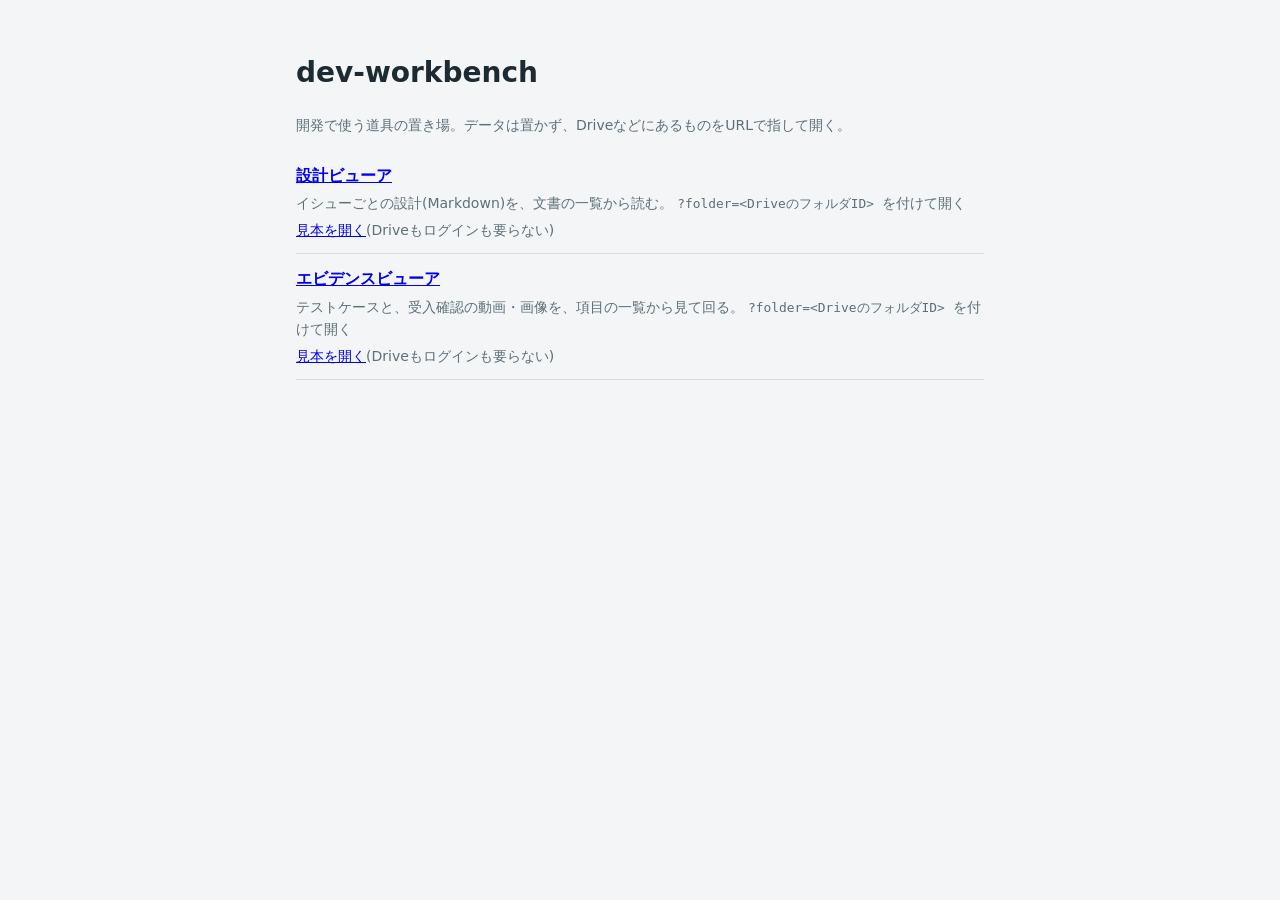
<file: app/index.html>
<!doctype html>
<html lang="ja">
<head>
  <meta charset="utf-8">
  <meta name="viewport" content="width=device-width, initial-scale=1">
  <title>dev-workbench</title>
  <link rel="stylesheet" href="_lib/style.css">
  <!-- 前の版から移る人のために、古いログインの記録と、URLに残ったトークンを消す(drive.js が読み込まれた時に行う) -->
  <script type="module" src="_lib/drive.js"></script>
</head>
<body>
  <main class="home">
    <h1>dev-workbench</h1>
    <p class="muted">開発で使う道具の置き場。データは置かず、DriveなどにあるものをURLで指して開く。</p>
    <ul class="tools">
      <li>
        <a class="tool-name" href="design/">設計ビューア</a>
        <span class="muted">イシューごとの設計(Markdown)を、文書の一覧から読む。<code>?folder=&lt;DriveのフォルダID&gt;</code> を付けて開く</span>
        <span class="muted"><a href="design/?folder=sample">見本を開く</a>(Driveもログインも要らない)</span>
      </li>
      <li>
        <a class="tool-name" href="evidence/">エビデンスビューア</a>
        <span class="muted">テストケースと、受入確認の動画・画像を、項目の一覧から見て回る。<code>?folder=&lt;DriveのフォルダID&gt;</code> を付けて開く</span>
        <span class="muted"><a href="evidence/?folder=sample">見本を開く</a>(Driveもログインも要らない)</span>
      </li>
    </ul>
  </main>
</body>
</html>
</file>
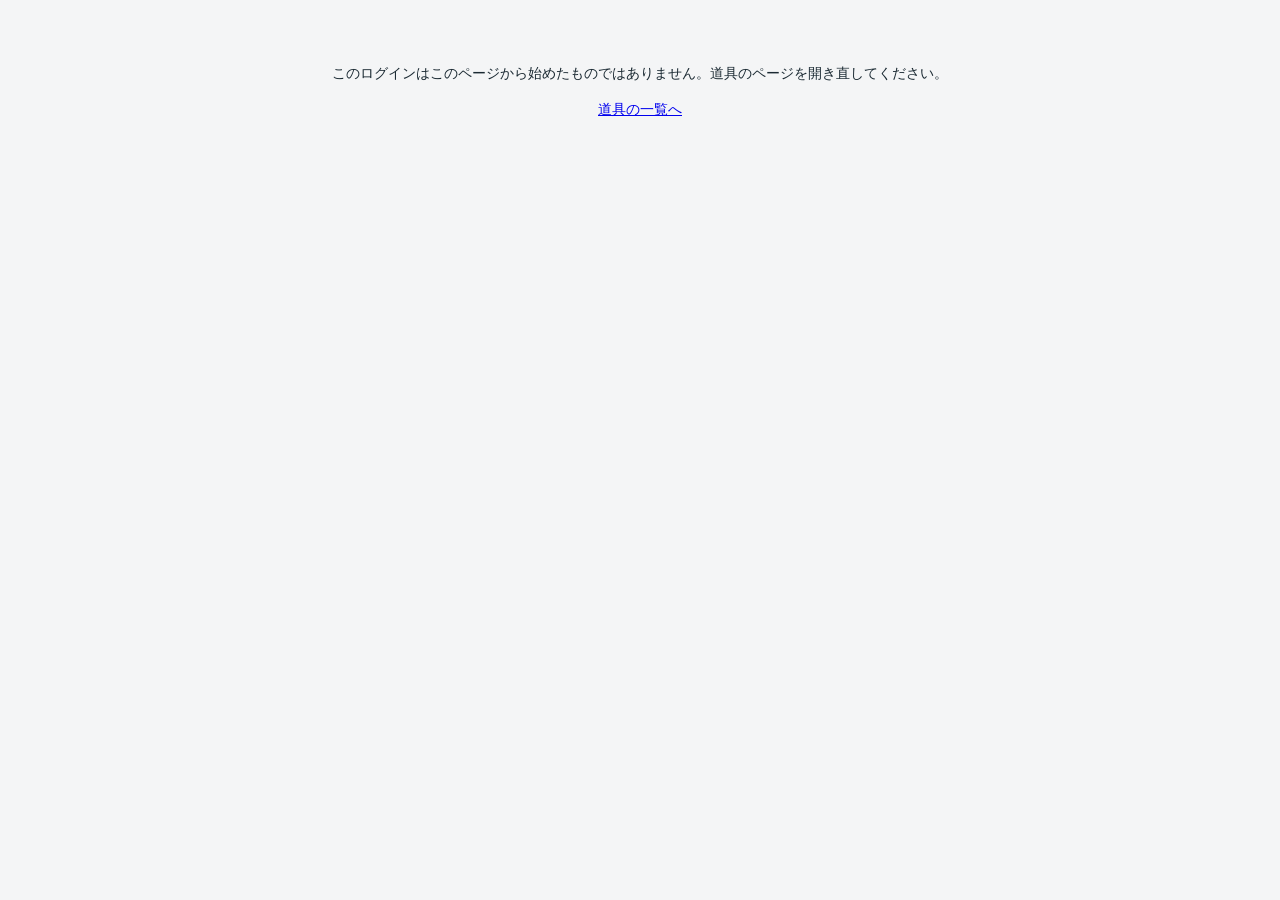
<file: auth/index.html>
<!doctype html>
<html lang="ja">
<head>
  <meta charset="utf-8">
  <meta name="viewport" content="width=device-width, initial-scale=1">
  <title>ログイン中 — dev-workbench</title>
  <link rel="stylesheet" href="../lib/style.css">
  <script type="module" src="auth.js"></script>
</head>
<body>
  <!-- Googleでのログインから戻ってくる先。結果をタブの中に置いて、ログインを始めたページへ戻す -->
  <section class="gate">
    <p id="message">ログイン中...</p>
    <p><a href="../">道具の一覧へ</a></p>
  </section>
</body>
</html>
</file>
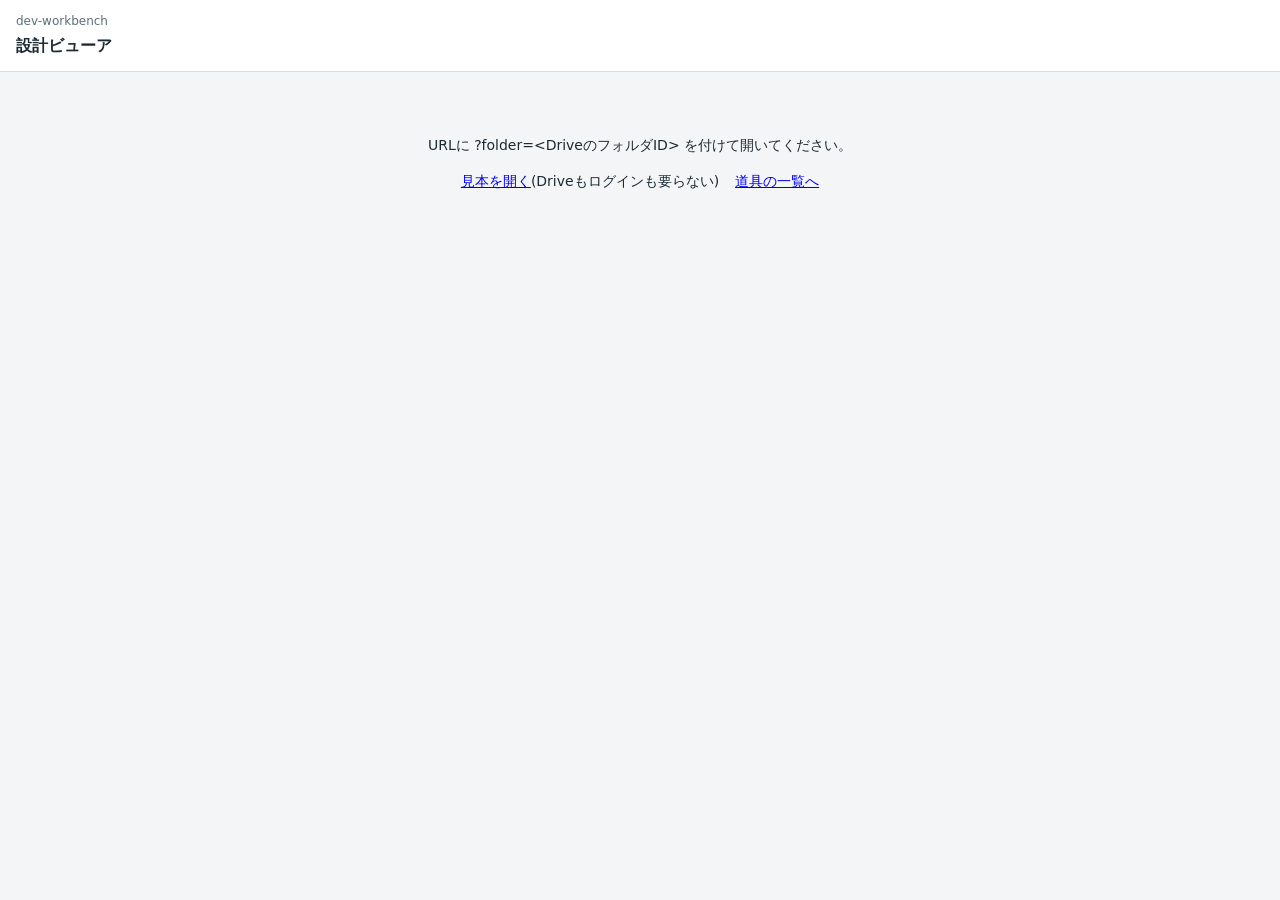
<file: design/index.html>
<!doctype html>
<html lang="ja">
<head>
  <meta charset="utf-8">
  <meta name="viewport" content="width=device-width, initial-scale=1">
  <title>設計ビューア</title>
  <link rel="stylesheet" href="../lib/style.css">
  <script src="../config.js"></script>
  <script type="module" src="app.js"></script>
</head>
<body class="app">
  <header class="bar">
    <div class="bar-main">
      <a class="crumb" href="../">dev-workbench</a>
      <h1 id="title">設計ビューア</h1>
      <span id="subtitle" class="muted bar-sub" hidden></span>
    </div>
  </header>

  <section id="gate" class="gate">
    <p id="gate-message">読み込み中...</p>
    <button id="sign-in" type="button" hidden>Googleでログインして開く</button>
    <p id="gate-links" class="gate-links" hidden>
      <span><a href="?base=sample/">見本を開く</a>(Driveもログインも要らない)</span>
      <a href="../">道具の一覧へ</a>
    </p>
  </section>

  <div id="viewer" class="viewer" hidden>
    <nav id="files" class="list" aria-label="設計の文書"></nav>

    <section class="stage" aria-live="polite">
      <p id="reauth" class="reauth" hidden>
        ログインの期限が切れました。
        <button id="reauth-button" type="button">Googleでログインし直す</button>
      </p>
      <article id="doc" class="doc"></article>
    </section>
  </div>
</body>
</html>
</file>
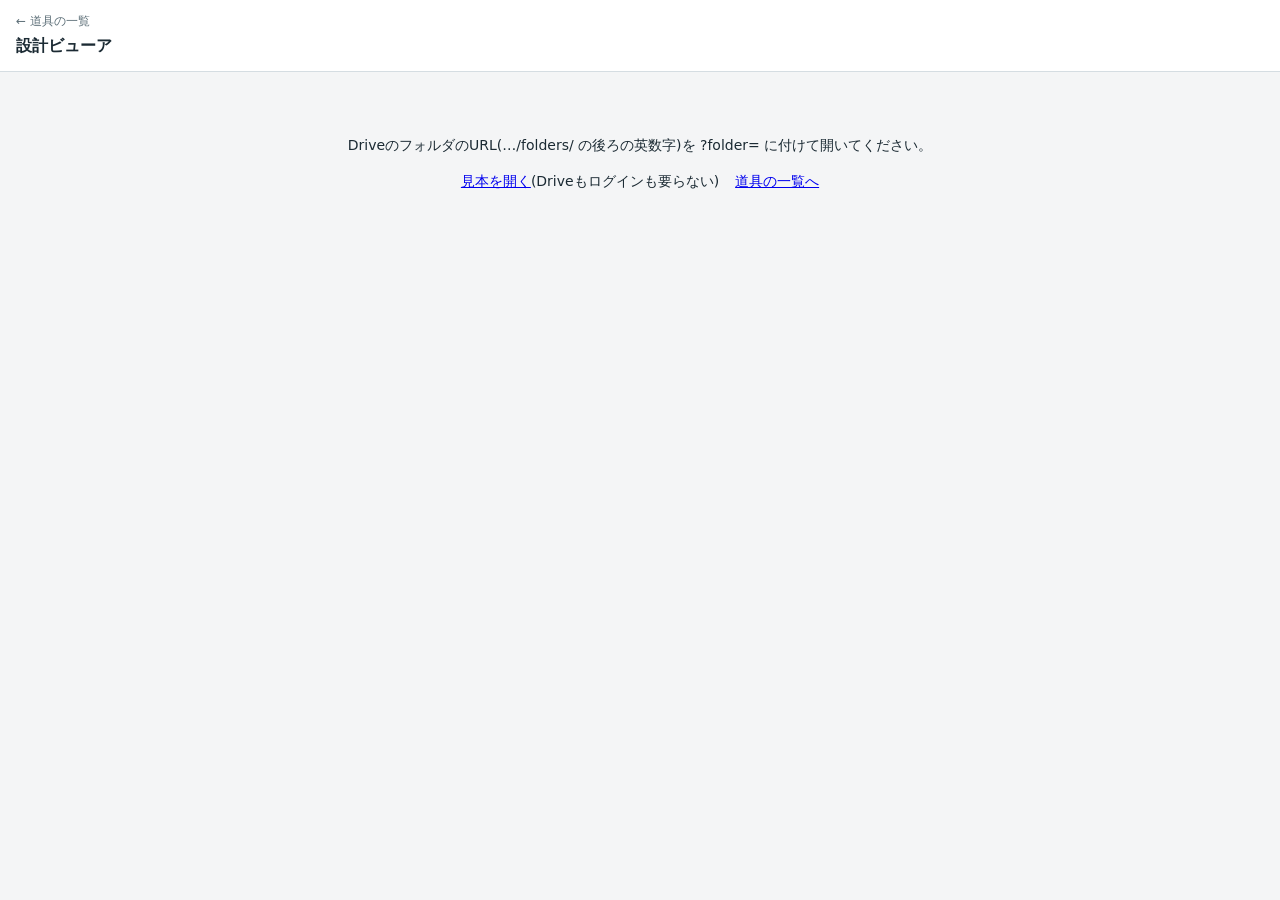
<file: app/design/index.html>
<!doctype html>
<html lang="ja">
<head>
  <meta charset="utf-8">
  <meta name="viewport" content="width=device-width, initial-scale=1">
  <title>設計ビューア</title>
  <link rel="stylesheet" href="../_lib/style.css">
  <script src="../config.js"></script>
  <script type="module" src="app.js"></script>
</head>
<body class="app">
  <header class="bar">
    <div class="bar-main">
      <a class="crumb" href="../">← 道具の一覧</a>
      <h1 id="title">設計ビューア</h1>
      <span id="subtitle" class="muted bar-sub" hidden></span>
    </div>
  </header>

  <section id="gate" class="gate">
    <p id="gate-message" role="status">読み込み中...</p>
    <button id="sign-in" type="button" hidden>Googleでログインして開く</button>
    <p id="gate-links" class="gate-links" hidden>
      <span><a href="?folder=sample">見本を開く</a>(Driveもログインも要らない)</span>
      <a href="../">道具の一覧へ</a>
    </p>
  </section>

  <div id="viewer" class="viewer" hidden>
    <nav id="files" class="list" aria-label="設計の文書"></nav>

    <section class="stage">
      <p id="status" class="visually-hidden" role="status"></p>
      <p id="reauth" class="reauth" hidden>
        <span id="reauth-message" role="status">ログインの期限が切れました。</span>
        <button id="reauth-button" type="button">Googleでログインし直す</button>
      </p>
      <article id="doc" class="doc"></article>
    </section>
  </div>
</body>
</html>
</file>
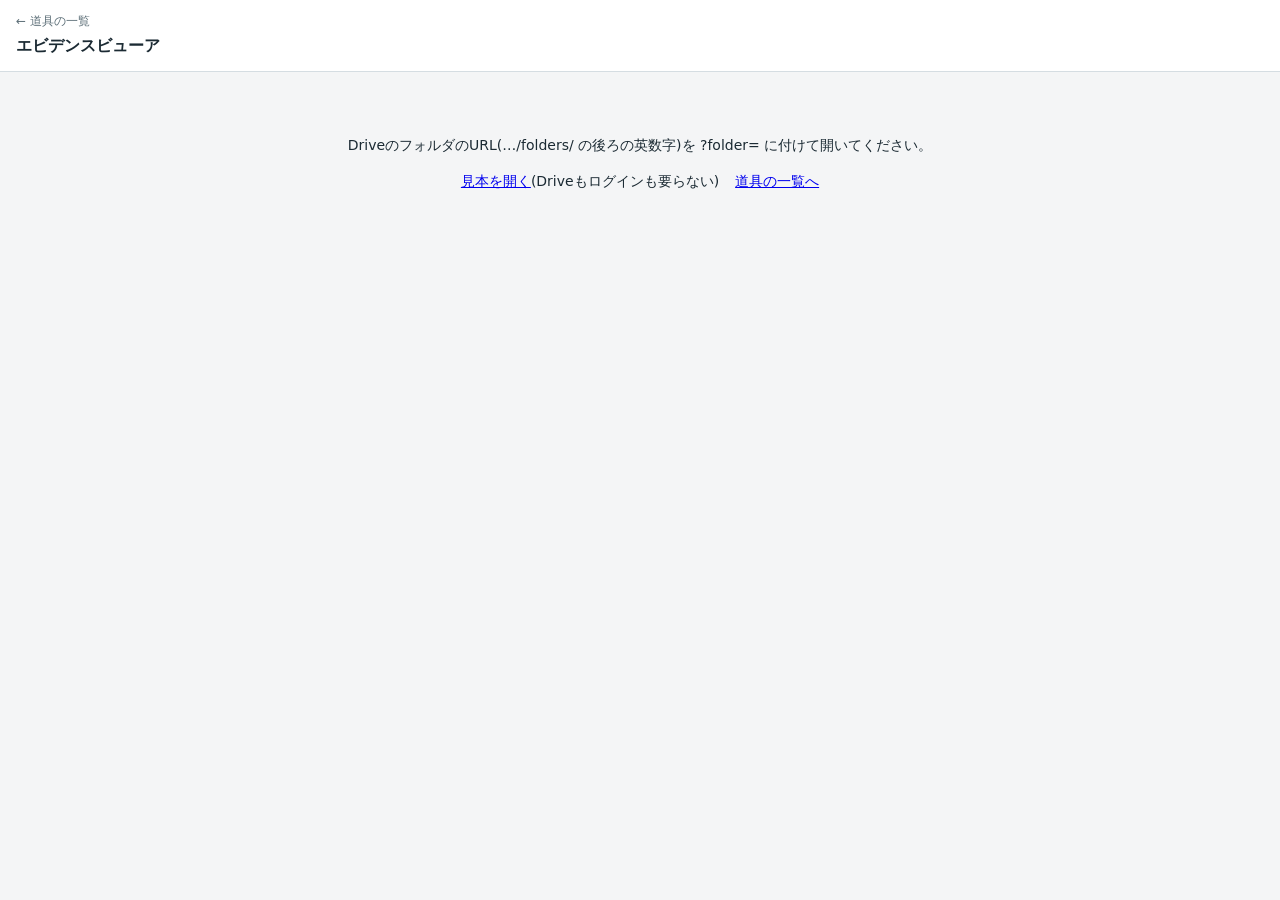
<file: app/evidence/index.html>
<!doctype html>
<html lang="ja">
<head>
  <meta charset="utf-8">
  <meta name="viewport" content="width=device-width, initial-scale=1">
  <title>エビデンスビューア</title>
  <link rel="stylesheet" href="../_lib/style.css">
  <script src="../config.js"></script>
  <script type="module" src="app.js"></script>
</head>
<body class="app">
  <header class="bar">
    <div class="bar-main">
      <a class="crumb" href="../">← 道具の一覧</a>
      <h1 id="title">エビデンスビューア</h1>
      <a id="source" class="muted" hidden target="_blank" rel="noopener"></a>
    </div>
    <div id="summary" class="summary" hidden></div>
  </header>

  <section id="gate" class="gate">
    <p id="gate-message" role="status">読み込み中...</p>
    <button id="sign-in" type="button" hidden>Googleでログインして開く</button>
    <p id="gate-links" class="gate-links" hidden>
      <span><a href="?folder=sample">見本を開く</a>(Driveもログインも要らない)</span>
      <a href="../">道具の一覧へ</a>
    </p>
  </section>

  <div id="viewer" class="viewer" hidden>
    <nav id="list" class="list" aria-label="受入確認の項目">
      <!-- 全体にかかる注意書きと要件。狭い幅では畳む(app.js) -->
      <details id="overview" class="overview" open>
        <summary>注意書きと要件</summary>
        <ul id="notes" class="notes"></ul>
        <h2 id="requirements-title" class="section-title" hidden>要件</h2>
        <ul id="requirements" class="requirements"></ul>
      </details>
      <div id="sections"></div>
      <h2 id="attachments-title" class="section-title">添付</h2>
      <ul id="attachments" class="items"></ul>
    </nav>

    <section class="stage">
      <p id="status" class="visually-hidden" role="status"></p>
      <p id="reauth" class="reauth" hidden>
        <span id="reauth-message" role="status">ログインの期限が切れました。</span>
        <button id="reauth-button" type="button">Googleでログインし直す</button>
      </p>
      <div class="controls">
        <button id="prev" type="button" disabled>前へ</button>
        <button id="next" type="button" disabled>次へ</button>
        <label class="continuous"><input id="continuous" type="checkbox" checked> 連続再生</label>
      </div>
      <video id="player" controls playsinline hidden></video>
      <img id="image" alt="" hidden>
      <pre id="text" class="text" hidden></pre>
      <p id="no-media" class="no-media" hidden></p>
      <div class="detail">
        <h2 id="item-title"></h2>
        <p id="item-tags" class="case-tags" hidden></p>
        <dl id="case-fields" class="case-fields"></dl>
        <h3 id="checks-title" class="detail-label" hidden>確かめたこと</h3>
        <ul id="item-checks" class="checks"></ul>
        <p id="item-note" class="note" hidden></p>
      </div>
    </section>
  </div>
</body>
</html>
</file>
<file: app/_lib/style.css>
:root {
  --bg: #f4f5f6;
  --panel: #ffffff;
  --text: #1b2a33;
  --muted: #5d6f78;
  --rule: #d5dde2;
  /* ボタンの枠。背景(--bg・--panel)と 3:1 以上にする */
  --control: #7a8a93;
  --current: #e3edf6;
  --ok: #2f7a45;
  --partial: #a26b00;
  --ng: #b3261e;
  --partial-bg: #fbf1dc;
  --ng-bg: #fbe7e5;
  /* 正常系の札の背景と、見てほしい項目の ★(黄) */
  --ok-bg: #e8f3ec;
  --star: #b07c00;
  /* 動画・画像の余白と、文書の画像の下地(透けた画像が読めるように、暗い表示でも白) */
  --media-bg: #000;
  --img-bg: #fff;
  --radius: 4px;
  --font-small: 12px;
  color-scheme: light dark;
}

@media (prefers-color-scheme: dark) {
  :root {
    --bg: #15191c;
    --panel: #1d2327;
    --text: #e4e9ec;
    --muted: #98a6ad;
    --rule: #33404a;
    --control: #7d8c94;
    --current: #24384a;
    --ok: #6cc28a;
    --partial: #e0a83c;
    --ng: #f08a80;
    --partial-bg: #33290f;
    --ng-bg: #3a1f1d;
    --ok-bg: #1b3324;
    --star: #f0c24a;
  }
}

* { box-sizing: border-box; }

body {
  margin: 0;
  background: var(--bg);
  color: var(--text);
  font-family: "Hiragino Kaku Gothic ProN", "Yu Gothic UI", Meiryo, system-ui, sans-serif;
  font-size: 14px;
  line-height: 1.6;
}

button { font: inherit; color: inherit; }
.muted { color: var(--muted); }
[hidden] { display: none !important; }
/* 画面には出さず、読み上げだけに渡す */
.visually-hidden { position: absolute; width: 1px; height: 1px; margin: -1px; padding: 0; overflow: hidden; clip: rect(0 0 0 0); white-space: nowrap; border: 0; }

/* ボタン(ログイン・前へ/次へ・ログインし直す) */
.gate button, .controls button, .reauth button {
  padding: 4px 12px;
  border: 1px solid var(--control);
  border-radius: var(--radius);
  background: var(--panel);
  cursor: pointer;
}
.gate button { padding: 8px 16px; }
.gate button:disabled, .controls button:disabled, .reauth button:disabled { cursor: default; opacity: 0.5; }

/* 文中で、リンクのように見せるボタン(詳細の「行う側の項目」) */
.link-button { padding: 0; border: 0; background: none; text-decoration: underline; text-underline-offset: 2px; cursor: pointer; }

.home { max-width: 720px; margin: 0 auto; padding: 32px 16px; }
.tools { padding: 0; list-style: none; }
.tools li { display: grid; gap: 4px; padding: 12px 0; border-bottom: 1px solid var(--rule); }
.tool-name { font-size: 16px; font-weight: 700; }

.bar {
  display: flex;
  flex-wrap: wrap;
  align-items: center;
  justify-content: space-between;
  gap: 8px 16px;
  padding: 12px 16px;
  background: var(--panel);
  border-bottom: 1px solid var(--rule);
}
.bar h1 { margin: 0; font-size: 16px; font-weight: 600; }
.bar-main { display: grid; gap: 2px; min-width: 0; }
.bar-main a, .bar-sub { font-size: var(--font-small); }
.crumb { color: var(--muted); text-decoration: none; }
.crumb:hover { text-decoration: underline; }
.summary { display: flex; flex-wrap: wrap; gap: 4px 12px; font-size: var(--font-small); font-variant-numeric: tabular-nums; }
.count { display: inline-flex; align-items: center; gap: 4px; }

/* 結果の印。期待どおり・未実施・行わないは薄い記号だけ、そうでないものは色を塗った丸に白抜きの記号 */
.mark { display: inline-grid; place-items: center; width: 1.3em; height: 1.3em; color: var(--muted); line-height: 1; }
.mark.partial, .mark.ng { border-radius: 50%; color: var(--panel); font-size: var(--font-small); font-weight: 700; }
.mark.partial { background: var(--partial); }
.mark.ng { background: var(--ng); }

.gate { padding: 48px 16px; text-align: center; }
.gate-links { display: flex; flex-wrap: wrap; justify-content: center; gap: 4px 16px; }

/* ビューアの画面。見出しの帯の下を、一覧と中身で埋める(帯の高さが変わっても、はみ出さない) */
.app { display: flex; flex-direction: column; height: 100vh; }
.app > .gate { flex: 1; }

.viewer {
  display: grid;
  grid-template-columns: minmax(280px, 380px) minmax(0, 1fr);
  flex: 1;
  min-height: 0;
}

.list { overflow-y: auto; padding: 8px 0 24px; border-right: 1px solid var(--rule); background: var(--panel); }
/* 一覧の上の注意書きと要件。広い幅では開いたままにし、畳む所は出さない */
.overview > summary { display: none; margin: 4px 12px; color: var(--muted); font-size: var(--font-small); cursor: pointer; }
.notes { margin: 0 12px 8px; padding-left: 18px; color: var(--muted); font-size: var(--font-small); }
.section-title, .detail-label, .case-fields dt { font-size: var(--font-small); font-weight: 600; color: var(--muted); }
.section-title { margin: 16px 12px 4px; }
.items { margin: 0; padding: 0; list-style: none; }

.item {
  display: grid;
  grid-template-columns: 2.2em 1.6em minmax(0, 1fr) auto;
  align-items: center;
  width: 100%;
  padding: 6px 12px;
  border: 0;
  border-left: 3px solid transparent;
  background: transparent;
  text-align: left;
  cursor: pointer;
}
.item.partial { background: var(--partial-bg); }
.item.ng { background: var(--ng-bg); }
.item:hover { background: var(--bg); }
.item.current { background: var(--current); border-left-color: var(--text); }
.item-id { color: var(--muted); font-variant-numeric: tabular-nums; }
.item.current .item-id { color: var(--text); }
/* 行わない項目(ほかの項目で確かめる)。件数に数えない */
.item.skip .item-title { text-decoration: line-through; color: var(--muted); }

/* 文字だけの行(設計の文書の一覧など)。印や番号の列を持たない */
.item.plain { display: block; color: inherit; text-decoration: none; overflow-wrap: anywhere; }

.stage { overflow-y: auto; padding: 16px; display: grid; align-content: start; gap: 12px; }
.controls { display: flex; flex-wrap: wrap; align-items: center; gap: 8px; }
.continuous { margin-left: auto; display: inline-flex; align-items: center; gap: 4px; }
.reauth { display: flex; flex-wrap: wrap; align-items: center; gap: 8px; margin: 0; padding: 8px 12px; border: 1px solid var(--partial); border-radius: var(--radius); }

video, #image { width: 100%; max-height: 70vh; background: var(--media-bg); border-radius: var(--radius); }
/* 画像も動画と同じ枠に収める(縦横の比は変えず、余った所は背景のまま) */
#image { display: block; object-fit: contain; }
.text { max-height: 70vh; overflow: auto; margin: 0; padding: 12px; background: var(--panel); border: 1px solid var(--rule); border-radius: var(--radius); font-size: var(--font-small); white-space: pre-wrap; }
/* 動画・画像の場所の短い知らせ(読み込み中・動画・画像はありません) */
.no-media { margin: 0; color: var(--muted); }

.detail { padding: 12px 16px; background: var(--panel); border: 1px solid var(--rule); border-radius: var(--radius); }
.detail h2 { margin: 0; font-size: 15px; font-weight: 600; }
.detail h2.with-mark, .checks li { display: grid; grid-template-columns: 1.6em minmax(0, 1fr); align-items: start; }
.detail h2 .mark, .checks .mark { margin-top: 0.15em; }
.detail-label { margin: 12px 0 0; }
.checks { margin: 4px 0 0; padding: 0; list-style: none; }
.checks li { padding: 6px 0; border-top: 1px solid var(--rule); }
.checks li:first-child { border-top: 0; }
code { padding: 0 4px; border-radius: 3px; background: var(--bg); font-family: ui-monospace, Consolas, monospace; font-size: 0.92em; }
.note { margin: 4px 0 0; color: var(--muted); }

/* テストケース(未実施の項目)の札・前提・手順・期待する結果 */
.tag { display: inline-block; margin-right: 4px; padding: 0 6px; border: 1px solid var(--rule); border-radius: 10px; color: var(--muted); font-size: var(--font-small); font-weight: 400; }
.section-kind { margin-left: 6px; }
/* 一覧の行の右端。流れの何番目か・正常系と異常系の札・何として開くかの札を並べ、入らなければ折り返す */
.item-side { display: flex; flex-wrap: wrap; justify-content: flex-end; align-items: center; gap: 4px; margin-left: 8px; }
.item-side .tag { margin: 0; }
.flow-step { color: var(--muted); font-size: var(--font-small); font-variant-numeric: tabular-nums; white-space: nowrap; }
/* 正常系・異常系・境界。結果の色と同じ系統にし、枠つきの言葉で、文の前の結果の記号と見分ける */
.scenario { white-space: nowrap; }
.scenario.normal { color: var(--ok); border-color: var(--ok); background: var(--ok-bg); }
.scenario.error { color: var(--ng); border-color: var(--ng); background: var(--ng-bg); }
/* 境界の文字は黄の背景では薄くなるので、背景を敷かない(小さい文字でも読めるように) */
.scenario.boundary { color: var(--partial); border-color: var(--partial); background: var(--panel); }
/* 見てほしい項目。★ と太字で、境界の札(黄)と見分ける */
.item-title.review { font-weight: 600; }
.star { margin-right: 4px; color: var(--star); }
/* 流れの節。項目を字下げし、左の縦の線で始まりと終わりを示す */
.items.flow { margin-left: 12px; border-left: 3px solid var(--control); }
/* 流れの中の今の行は、縦の線と二重にならないよう、左の線を出さずに背景だけで示す */
.items.flow .item.current { border-left-color: transparent; }
/* 何として開くかの札(一覧の行の右端)。見た目はほかの札と同じにする */
.kind { display: inline-flex; align-items: center; gap: 3px; margin: 0 0 0 8px; white-space: nowrap; }
/* 動画は見るのに時間がかかるので、少し強く出す */
.kind.video { color: var(--text); border-color: var(--control); }
.case-tags { margin: 6px 0 0; }
.requirements { margin: 0 12px 8px; padding: 0; list-style: none; font-size: var(--font-small); }
.requirements li { display: grid; grid-template-columns: 3em minmax(0, 1fr); padding: 2px 0; }
.case-fields { margin: 4px 0 0; }
.case-fields dt { margin: 12px 0 0; }
.case-fields dd { margin: 2px 0 0; }
.case-fields ol, .case-fields ul { margin: 0; padding-left: 1.4em; }
.case-fields details summary { cursor: pointer; color: var(--muted); font-size: var(--font-small); }

/* 設計の文書 */
/* 格子の中で、広い表やコードに引っぱられて広がらない(はみ出すものは、その枠の中で横に送る) */
.doc { min-width: 0; padding: 16px 24px 32px; background: var(--panel); border: 1px solid var(--rule); border-radius: var(--radius); overflow-wrap: anywhere; }
.doc > :first-child { margin-top: 0; }
.doc h1, .doc h2, .doc h3, .doc h4 { font-weight: 600; }
.doc h1 { margin: 0 0 12px; font-size: 20px; }
.doc h2 { margin: 28px 0 8px; padding-bottom: 4px; border-bottom: 1px solid var(--rule); font-size: 17px; }
.doc h3 { margin: 20px 0 6px; font-size: 15px; }
.doc h4 { margin: 16px 0 4px; font-size: 14px; }
.doc p, .doc ul, .doc ol, .doc blockquote, .doc pre.code, .table-wrap { margin: 8px 0; }
.doc ul, .doc ol { padding-left: 1.6em; }
.doc li > ul, .doc li > ol { margin: 2px 0; }
.doc a, .link-button { color: inherit; }
.doc a { text-decoration: underline; text-underline-offset: 2px; }
.doc blockquote { padding: 2px 12px; border-left: 3px solid var(--rule); color: var(--muted); }
.doc hr { margin: 20px 0; border: 0; border-top: 1px solid var(--rule); }
.doc img { max-width: 100%; height: auto; border: 1px solid var(--rule); border-radius: var(--radius); background: var(--img-bg); }
.doc pre.code { padding: 10px 12px; overflow-x: auto; background: var(--bg); border-radius: var(--radius); }
.doc pre.code code { padding: 0; background: none; font-size: var(--font-small); }
.table-wrap { overflow-x: auto; }
.table-wrap table { border-collapse: collapse; font-size: 13px; }
/* 列の多い表は、狭い幅で1字ずつ折り返さず、枠の中で横に送る */
.table-wrap th, .table-wrap td { min-width: 6em; padding: 4px 8px; border: 1px solid var(--rule); text-align: left; vertical-align: top; }
.table-wrap th { background: var(--bg); font-weight: 600; white-space: nowrap; }

@media (max-width: 760px) {
  .app { height: auto; }
  .viewer { grid-template-columns: 1fr; }
  .list { max-height: 40vh; border-right: 0; border-bottom: 1px solid var(--rule); }
  .overview > summary { display: list-item; }
  /* 指で押しやすい高さにする */
  .item { min-height: 44px; }
  .items.flow { margin-left: 6px; }
}
</file>
<file: lib/style.css>
:root {
  --bg: #f4f5f6;
  --panel: #ffffff;
  --text: #1b2a33;
  --muted: #5d6f78;
  --rule: #d5dde2;
  --current: #e3edf6;
  --ok: #2f7a45;
  --partial: #a26b00;
  --ng: #b3261e;
  --partial-bg: #fbf1dc;
  --ng-bg: #fbe7e5;
  color-scheme: light dark;
}

@media (prefers-color-scheme: dark) {
  :root {
    --bg: #15191c;
    --panel: #1d2327;
    --text: #e4e9ec;
    --muted: #98a6ad;
    --rule: #33404a;
    --current: #24384a;
    --ok: #6cc28a;
    --partial: #e0a83c;
    --ng: #f08a80;
    --partial-bg: #33290f;
    --ng-bg: #3a1f1d;
  }
}

* { box-sizing: border-box; }

body {
  margin: 0;
  background: var(--bg);
  color: var(--text);
  font-family: "Hiragino Kaku Gothic ProN", "Yu Gothic UI", Meiryo, system-ui, sans-serif;
  font-size: 14px;
  line-height: 1.6;
}

button { font: inherit; color: inherit; }
.muted { color: var(--muted); }
[hidden] { display: none !important; }

.home { max-width: 720px; margin: 0 auto; padding: 32px 16px; }
.tools { padding: 0; list-style: none; }
.tools li { display: grid; gap: 4px; padding: 12px 0; border-bottom: 1px solid var(--rule); }

.bar {
  display: flex;
  flex-wrap: wrap;
  align-items: center;
  justify-content: space-between;
  gap: 8px 16px;
  padding: 12px 16px;
  background: var(--panel);
  border-bottom: 1px solid var(--rule);
}
.bar h1 { margin: 0; font-size: 16px; font-weight: 600; }
.bar-main { display: grid; gap: 2px; min-width: 0; }
.bar-main a, .bar-sub { font-size: 12px; }
.crumb { color: var(--muted); text-decoration: none; }
.crumb:hover { text-decoration: underline; }
.summary { display: flex; gap: 12px; font-variant-numeric: tabular-nums; }
.count { display: inline-flex; align-items: center; gap: 4px; }

/* 結果の印。期待どおりは薄い記号だけ、そうでないものは色を塗った丸に白抜きの記号 */
.mark { display: inline-grid; place-items: center; width: 1.3em; height: 1.3em; color: var(--muted); line-height: 1; }
.mark.ok { color: var(--muted); }
.mark.partial, .mark.ng { border-radius: 50%; color: var(--panel); font-size: 12px; font-weight: 700; }
.mark.partial { background: var(--partial); }
.mark.ng { background: var(--ng); }

.gate { padding: 48px 16px; text-align: center; }
.gate-links { display: flex; flex-wrap: wrap; justify-content: center; gap: 4px 16px; }
.gate button { padding: 8px 16px; border: 1px solid var(--rule); border-radius: 4px; background: var(--panel); cursor: pointer; }

/* ビューアの画面。見出しの帯の下を、一覧と中身で埋める(帯の高さが変わっても、はみ出さない) */
.app { display: flex; flex-direction: column; height: 100vh; }
.app > .gate { flex: 1; }

.viewer {
  display: grid;
  grid-template-columns: minmax(280px, 380px) minmax(0, 1fr);
  flex: 1;
  min-height: 0;
}

.list { overflow-y: auto; padding: 8px 0 24px; border-right: 1px solid var(--rule); background: var(--panel); }
.notes { margin: 0 12px 8px; padding-left: 18px; color: var(--muted); font-size: 12px; }
.section-title { margin: 16px 12px 4px; font-size: 12px; font-weight: 600; color: var(--muted); }
.items { margin: 0; padding: 0; list-style: none; }

.item {
  display: grid;
  grid-template-columns: 2.2em 1.6em minmax(0, 1fr);
  align-items: center;
  width: 100%;
  padding: 6px 12px;
  border: 0;
  border-left: 3px solid transparent;
  background: transparent;
  text-align: left;
  cursor: pointer;
}
.item.partial { background: var(--partial-bg); }
.item.ng { background: var(--ng-bg); }
.item:hover { background: var(--bg); }
.item.current { background: var(--current); border-left-color: var(--text); }
.item:disabled { cursor: default; opacity: 0.6; }
.item-id { color: var(--muted); font-variant-numeric: tabular-nums; }

.stage { overflow-y: auto; padding: 16px; display: grid; align-content: start; gap: 12px; }
.controls { display: flex; flex-wrap: wrap; align-items: center; gap: 8px; }
.controls button { padding: 4px 12px; border: 1px solid var(--rule); border-radius: 4px; background: var(--panel); cursor: pointer; }
.reauth { display: flex; flex-wrap: wrap; align-items: center; gap: 8px; margin: 0; padding: 8px 12px; border: 1px solid var(--partial); border-radius: 4px; }
.reauth button { padding: 4px 12px; border: 1px solid var(--rule); border-radius: 4px; background: var(--panel); cursor: pointer; }
.continuous { margin-left: auto; display: inline-flex; align-items: center; gap: 4px; }

video, #image { width: 100%; max-height: 70vh; background: #000; border-radius: 4px; }
/* 画像も動画と同じ枠に収める(縦横の比は変えず、余った所は背景のまま) */
#image { display: block; object-fit: contain; }
.text { max-height: 70vh; overflow: auto; margin: 0; padding: 12px; background: var(--panel); border: 1px solid var(--rule); border-radius: 4px; font-size: 12px; white-space: pre-wrap; }

.detail { padding: 12px 16px; background: var(--panel); border: 1px solid var(--rule); border-radius: 4px; }
.detail h2 { margin: 0; font-size: 15px; font-weight: 600; }
.detail h2.with-mark { display: grid; grid-template-columns: 1.6em minmax(0, 1fr); align-items: start; }
.detail h2 .mark { margin-top: 0.15em; }
.detail-label { margin: 12px 0 0; font-size: 12px; font-weight: 600; color: var(--muted); }
.checks { margin: 4px 0 0; padding: 0; list-style: none; }
.checks li { display: grid; grid-template-columns: 1.6em minmax(0, 1fr); align-items: start; padding: 6px 0; border-top: 1px solid var(--rule); }
.checks li:first-child { border-top: 0; }
.checks .mark { margin-top: 0.15em; }
code { padding: 0 4px; border-radius: 3px; background: var(--bg); font-family: ui-monospace, Consolas, monospace; font-size: 0.92em; }
.note { margin: 4px 0 0; color: var(--muted); }

/* 文字だけの行(設計の文書の一覧など)。印や番号の列を持たない */
.item.plain { display: block; color: inherit; text-decoration: none; overflow-wrap: anywhere; }

/* 設計の文書 */
.doc { padding: 16px 24px 32px; background: var(--panel); border: 1px solid var(--rule); border-radius: 4px; overflow-wrap: anywhere; }
.doc > :first-child { margin-top: 0; }
.doc h1 { margin: 0 0 12px; font-size: 20px; font-weight: 600; }
.doc h2 { margin: 28px 0 8px; padding-bottom: 4px; border-bottom: 1px solid var(--rule); font-size: 17px; font-weight: 600; }
.doc h3 { margin: 20px 0 6px; font-size: 15px; font-weight: 600; }
.doc h4 { margin: 16px 0 4px; font-size: 14px; font-weight: 600; }
.doc p { margin: 8px 0; }
.doc ul, .doc ol { margin: 8px 0; padding-left: 1.6em; }
.doc li > ul, .doc li > ol { margin: 2px 0; }
.doc a { color: inherit; text-decoration: underline; text-underline-offset: 2px; }
.doc blockquote { margin: 8px 0; padding: 2px 12px; border-left: 3px solid var(--rule); color: var(--muted); }
.doc hr { margin: 20px 0; border: 0; border-top: 1px solid var(--rule); }
.doc img { max-width: 100%; height: auto; border: 1px solid var(--rule); border-radius: 4px; background: #fff; }
.doc pre.code { margin: 8px 0; padding: 10px 12px; overflow-x: auto; background: var(--bg); border-radius: 4px; }
.doc pre.code code { padding: 0; background: none; font-size: 12px; }
.table-wrap { margin: 8px 0; overflow-x: auto; }
.table-wrap table { border-collapse: collapse; font-size: 13px; }
.table-wrap th, .table-wrap td { padding: 4px 8px; border: 1px solid var(--rule); text-align: left; vertical-align: top; }
.table-wrap th { background: var(--bg); font-weight: 600; }

/* テストケース(未実施の項目)の前提・手順・期待する結果 */
.mark.pending { color: var(--muted); }
.item.duplicate .item-title { text-decoration: line-through; color: var(--muted); }
.section-kind { margin-left: 6px; font-weight: 400; }
.requirements { margin: 0 12px 8px; padding: 0; list-style: none; font-size: 12px; }
.requirements li { display: grid; grid-template-columns: 3em minmax(0, 1fr); padding: 2px 0; }
.tag { display: inline-block; margin-right: 4px; padding: 0 6px; border: 1px solid var(--rule); border-radius: 10px; color: var(--muted); font-size: 12px; font-weight: 400; }
.case-fields { margin: 4px 0 0; }
.case-fields dt { margin: 12px 0 0; font-size: 12px; font-weight: 600; color: var(--muted); }
.case-fields dd { margin: 2px 0 0; }
.case-fields ol, .case-fields ul { margin: 0; padding-left: 1.4em; }
.case-fields details summary { cursor: pointer; color: var(--muted); font-size: 12px; }
.no-media { margin: 0; padding: 24px 12px; border: 1px dashed var(--rule); border-radius: 4px; color: var(--muted); text-align: center; }

@media (max-width: 760px) {
  .app { height: auto; }
  .viewer { grid-template-columns: 1fr; }
  .list { max-height: 40vh; border-right: 0; border-bottom: 1px solid var(--rule); }
}
</file>
